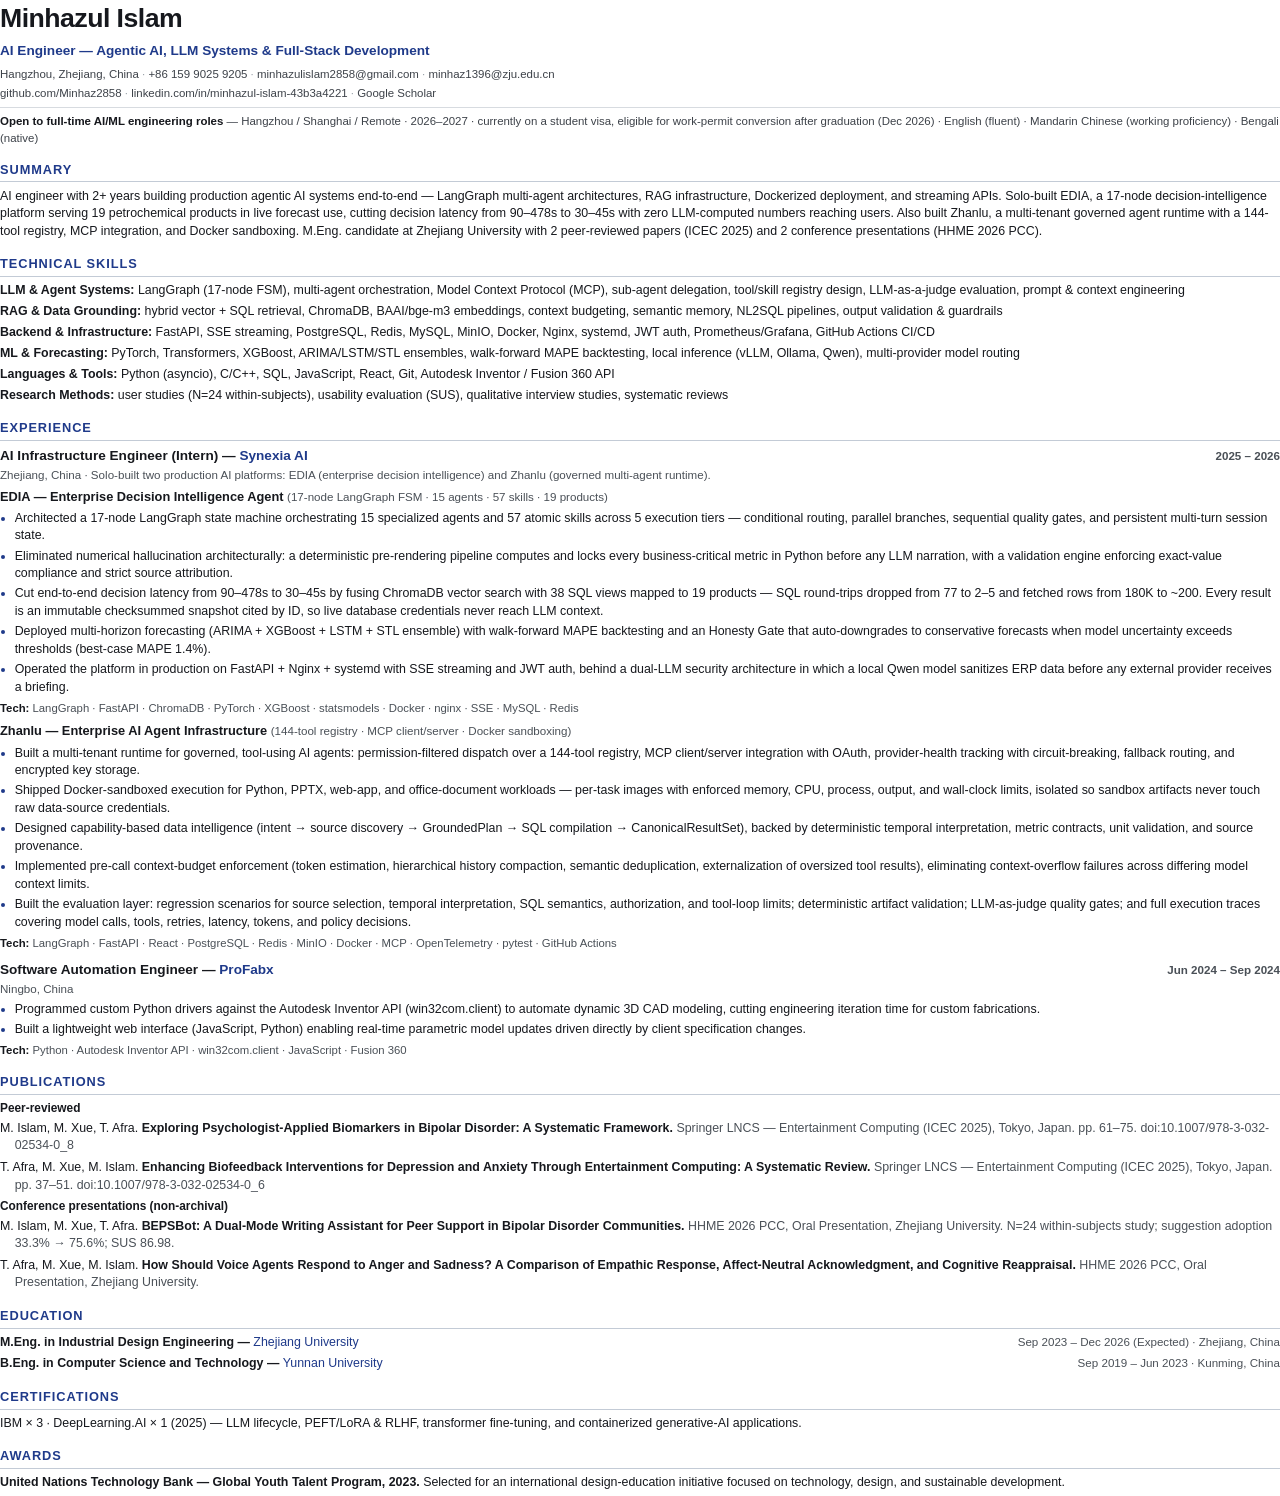
<file: resume/Minhazul_Islam_Resume.html>
<!DOCTYPE html>
<html lang="en">
<head>
<meta charset="UTF-8" />
<title>Minhazul Islam — AI Engineer</title>
<style>
  @page { size: A4; margin: 13mm 14mm 12mm 14mm; }

  * { box-sizing: border-box; }

  html {
    font-family: "Helvetica Neue", Helvetica, Arial, sans-serif;
    font-size: 9.3pt;
    line-height: 1.42;
    color: #16181d;
  }
  body { margin: 0; }

  /* ---------- header ---------- */
  .name {
    font-size: 20pt;
    font-weight: 700;
    letter-spacing: -0.4pt;
    margin: 0 0 2pt;
  }
  .tagline {
    font-size: 10.2pt;
    font-weight: 600;
    color: #1f3a8a;
    margin: 0 0 5pt;
  }
  .contact {
    font-size: 8.6pt;
    color: #3d4249;
    margin: 0 0 2pt;
  }
  .contact span + span::before { content: "  ·  "; color: #9aa1a9; }
  .contact a { color: #3d4249; text-decoration: none; }
  .status {
    font-size: 8.6pt;
    color: #3d4249;
    margin: 4pt 0 0;
    padding-top: 4pt;
    border-top: 0.6pt solid #d7dbe0;
  }
  .status strong { color: #16181d; }

  /* ---------- sections ---------- */
  h2 {
    font-size: 9.6pt;
    font-weight: 700;
    letter-spacing: 0.7pt;
    text-transform: uppercase;
    color: #1f3a8a;
    margin: 11pt 0 4pt;
    padding-bottom: 2pt;
    border-bottom: 0.8pt solid #c3cbd6;
    page-break-after: avoid;
  }

  /* keep blocks intact across page breaks */
  .proj, .pub, .edu, .job-head, .pub-group, .plain { page-break-inside: avoid; }
  p { margin: 0 0 4pt; }

  /* ---------- skills ---------- */
  .skills p { margin: 0 0 2.5pt; }
  .skills b { color: #16181d; }

  /* ---------- experience ---------- */
  .job { margin-bottom: 7pt; }
  .job-head {
    display: flex;
    justify-content: space-between;
    align-items: baseline;
    gap: 8pt;
  }
  .job-title { font-size: 10.2pt; font-weight: 700; }
  .job-title em { font-style: normal; font-weight: 600; color: #1f3a8a; }
  .job-when { font-size: 8.7pt; font-weight: 600; color: #4a5057; white-space: nowrap; }
  .job-sub { font-size: 8.7pt; color: #4a5057; margin: 1pt 0 3pt; }

  .proj { margin: 0 0 5pt; }
  .proj-name { font-weight: 700; font-size: 9.6pt; margin: 0 0 3pt; }
  .proj-name em {
    font-style: normal;
    font-weight: 500;
    color: #4a5057;
    font-size: 8.7pt;
  }

  ul { margin: 0; padding-left: 11pt; }
  li { margin: 0 0 2pt; }
  li::marker { color: #1f3a8a; }

  .tech {
    font-size: 8.5pt;
    color: #4a5057;
    margin: 2.5pt 0 0;
  }
  .tech b { color: #16181d; }

  /* ---------- publications ---------- */
  .pub-group { font-weight: 700; font-size: 8.9pt; margin: 3pt 0 2pt; }
  .pub { margin: 0 0 3pt; padding-left: 11pt; text-indent: -11pt; }
  .pub .venue { color: #4a5057; }
  .pub .doi { color: #4a5057; }

  /* ---------- education ---------- */
  .edu {
    display: flex;
    justify-content: space-between;
    align-items: baseline;
    gap: 8pt;
    margin-bottom: 3pt;
  }
  .edu-deg { font-weight: 700; }
  .edu-deg span { font-weight: 500; color: #1f3a8a; }
  .edu-when { font-size: 8.7pt; color: #4a5057; white-space: nowrap; }

  .plain { margin: 0 0 3pt; }
  .award-title { font-weight: 700; }
</style>
</head>
<body>

  <header>
    <h1 class="name">Minhazul Islam</h1>
    <p class="tagline">AI Engineer — Agentic AI, LLM Systems &amp; Full-Stack Development</p>
    <p class="contact">
      <span>Hangzhou, Zhejiang, China</span>
      <span>+86 159 9025 9205</span>
      <span><a href="mailto:minhazulislam2858@gmail.com">minhazulislam2858@gmail.com</a></span>
      <span><a href="mailto:minhaz1396@zju.edu.cn">minhaz1396@zju.edu.cn</a></span>
    </p>
    <p class="contact">
      <span><a href="https://github.com/Minhaz2858">github.com/Minhaz2858</a></span>
      <span><a href="https://www.linkedin.com/in/minhazul-islam-43b3a4221/">linkedin.com/in/minhazul-islam-43b3a4221</a></span>
      <span><a href="https://scholar.google.com/citations?hl=en&amp;view_op=search_authors&amp;mauthors=Minhazul+Islam">Google Scholar</a></span>
    </p>
    <p class="status">
      <strong>Open to full-time AI/ML engineering roles</strong> — Hangzhou / Shanghai / Remote · 2026–2027 ·
      currently on a student visa, eligible for work-permit conversion after graduation (Dec 2026) ·
      English (fluent) · Mandarin Chinese (working proficiency) · Bengali (native)
    </p>
  </header>

  <h2>Summary</h2>
  <p>
    AI engineer with 2+ years building production agentic AI systems end-to-end — LangGraph multi-agent
    architectures, RAG infrastructure, Dockerized deployment, and streaming APIs. Solo-built EDIA, a 17-node
    decision-intelligence platform serving 19 petrochemical products in live forecast use, cutting decision
    latency from 90–478s to 30–45s with zero LLM-computed numbers reaching users. Also built Zhanlu, a
    multi-tenant governed agent runtime with a 144-tool registry, MCP integration, and Docker sandboxing.
    M.Eng. candidate at Zhejiang University with 2 peer-reviewed papers (ICEC 2025) and 2 conference
    presentations (HHME 2026 PCC).
  </p>

  <h2>Technical Skills</h2>
  <div class="skills">
    <p><b>LLM &amp; Agent Systems:</b> LangGraph (17-node FSM), multi-agent orchestration, Model Context Protocol (MCP), sub-agent delegation, tool/skill registry design, LLM-as-a-judge evaluation, prompt &amp; context engineering</p>
    <p><b>RAG &amp; Data Grounding:</b> hybrid vector + SQL retrieval, ChromaDB, BAAI/bge-m3 embeddings, context budgeting, semantic memory, NL2SQL pipelines, output validation &amp; guardrails</p>
    <p><b>Backend &amp; Infrastructure:</b> FastAPI, SSE streaming, PostgreSQL, Redis, MySQL, MinIO, Docker, Nginx, systemd, JWT auth, Prometheus/Grafana, GitHub Actions CI/CD</p>
    <p><b>ML &amp; Forecasting:</b> PyTorch, Transformers, XGBoost, ARIMA/LSTM/STL ensembles, walk-forward MAPE backtesting, local inference (vLLM, Ollama, Qwen), multi-provider model routing</p>
    <p><b>Languages &amp; Tools:</b> Python (asyncio), C/C++, SQL, JavaScript, React, Git, Autodesk Inventor / Fusion 360 API</p>
    <p><b>Research Methods:</b> user studies (N=24 within-subjects), usability evaluation (SUS), qualitative interview studies, systematic reviews</p>
  </div>

  <h2>Experience</h2>

  <div class="job">
    <div class="job-head">
      <div class="job-title">AI Infrastructure Engineer (Intern) — <em>Synexia AI</em></div>
      <div class="job-when">2025 – 2026</div>
    </div>
    <p class="job-sub">Zhejiang, China · Solo-built two production AI platforms: EDIA (enterprise decision intelligence) and Zhanlu (governed multi-agent runtime).</p>

    <div class="proj">
      <p class="proj-name">EDIA — Enterprise Decision Intelligence Agent <em>(17-node LangGraph FSM · 15 agents · 57 skills · 19 products)</em></p>
      <ul>
        <li>Architected a 17-node LangGraph state machine orchestrating 15 specialized agents and 57 atomic skills across 5 execution tiers — conditional routing, parallel branches, sequential quality gates, and persistent multi-turn session state.</li>
        <li>Eliminated numerical hallucination architecturally: a deterministic pre-rendering pipeline computes and locks every business-critical metric in Python before any LLM narration, with a validation engine enforcing exact-value compliance and strict source attribution.</li>
        <li>Cut end-to-end decision latency from 90–478s to 30–45s by fusing ChromaDB vector search with 38 SQL views mapped to 19 products — SQL round-trips dropped from 77 to 2–5 and fetched rows from 180K to ~200. Every result is an immutable checksummed snapshot cited by ID, so live database credentials never reach LLM context.</li>
        <li>Deployed multi-horizon forecasting (ARIMA + XGBoost + LSTM + STL ensemble) with walk-forward MAPE backtesting and an Honesty Gate that auto-downgrades to conservative forecasts when model uncertainty exceeds thresholds (best-case MAPE 1.4%).</li>
        <li>Operated the platform in production on FastAPI + Nginx + systemd with SSE streaming and JWT auth, behind a dual-LLM security architecture in which a local Qwen model sanitizes ERP data before any external provider receives a briefing.</li>
      </ul>
      <p class="tech"><b>Tech:</b> LangGraph · FastAPI · ChromaDB · PyTorch · XGBoost · statsmodels · Docker · nginx · SSE · MySQL · Redis</p>
    </div>

    <div class="proj">
      <p class="proj-name">Zhanlu — Enterprise AI Agent Infrastructure <em>(144-tool registry · MCP client/server · Docker sandboxing)</em></p>
      <ul>
        <li>Built a multi-tenant runtime for governed, tool-using AI agents: permission-filtered dispatch over a 144-tool registry, MCP client/server integration with OAuth, provider-health tracking with circuit-breaking, fallback routing, and encrypted key storage.</li>
        <li>Shipped Docker-sandboxed execution for Python, PPTX, web-app, and office-document workloads — per-task images with enforced memory, CPU, process, output, and wall-clock limits, isolated so sandbox artifacts never touch raw data-source credentials.</li>
        <li>Designed capability-based data intelligence (intent → source discovery → GroundedPlan → SQL compilation → CanonicalResultSet), backed by deterministic temporal interpretation, metric contracts, unit validation, and source provenance.</li>
        <li>Implemented pre-call context-budget enforcement (token estimation, hierarchical history compaction, semantic deduplication, externalization of oversized tool results), eliminating context-overflow failures across differing model context limits.</li>
        <li>Built the evaluation layer: regression scenarios for source selection, temporal interpretation, SQL semantics, authorization, and tool-loop limits; deterministic artifact validation; LLM-as-judge quality gates; and full execution traces covering model calls, tools, retries, latency, tokens, and policy decisions.</li>
      </ul>
      <p class="tech"><b>Tech:</b> LangGraph · FastAPI · React · PostgreSQL · Redis · MinIO · Docker · MCP · OpenTelemetry · pytest · GitHub Actions</p>
    </div>
  </div>

  <div class="job">
    <div class="job-head">
      <div class="job-title">Software Automation Engineer — <em>ProFabx</em></div>
      <div class="job-when">Jun 2024 – Sep 2024</div>
    </div>
    <p class="job-sub">Ningbo, China</p>
    <ul>
      <li>Programmed custom Python drivers against the Autodesk Inventor API (win32com.client) to automate dynamic 3D CAD modeling, cutting engineering iteration time for custom fabrications.</li>
      <li>Built a lightweight web interface (JavaScript, Python) enabling real-time parametric model updates driven directly by client specification changes.</li>
    </ul>
    <p class="tech"><b>Tech:</b> Python · Autodesk Inventor API · win32com.client · JavaScript · Fusion 360</p>
  </div>

  <h2>Publications</h2>
  <p class="pub-group">Peer-reviewed</p>
  <p class="pub">M. Islam, M. Xue, T. Afra. <b>Exploring Psychologist-Applied Biomarkers in Bipolar Disorder: A Systematic Framework.</b> <span class="venue">Springer LNCS — Entertainment Computing (ICEC 2025), Tokyo, Japan. pp. 61–75.</span> <span class="doi">doi:10.1007/978-3-032-02534-0_8</span></p>
  <p class="pub">T. Afra, M. Xue, M. Islam. <b>Enhancing Biofeedback Interventions for Depression and Anxiety Through Entertainment Computing: A Systematic Review.</b> <span class="venue">Springer LNCS — Entertainment Computing (ICEC 2025), Tokyo, Japan. pp. 37–51.</span> <span class="doi">doi:10.1007/978-3-032-02534-0_6</span></p>
  <p class="pub-group">Conference presentations (non-archival)</p>
  <p class="pub">M. Islam, M. Xue, T. Afra. <b>BEPSBot: A Dual-Mode Writing Assistant for Peer Support in Bipolar Disorder Communities.</b> <span class="venue">HHME 2026 PCC, Oral Presentation, Zhejiang University.</span> <span class="doi">N=24 within-subjects study; suggestion adoption 33.3% → 75.6%; SUS 86.98.</span></p>
  <p class="pub">T. Afra, M. Xue, M. Islam. <b>How Should Voice Agents Respond to Anger and Sadness? A Comparison of Empathic Response, Affect-Neutral Acknowledgment, and Cognitive Reappraisal.</b> <span class="venue">HHME 2026 PCC, Oral Presentation, Zhejiang University.</span></p>

  <h2>Education</h2>
  <div class="edu">
    <div class="edu-deg">M.Eng. in Industrial Design Engineering — <span>Zhejiang University</span></div>
    <div class="edu-when">Sep 2023 – Dec 2026 (Expected) · Zhejiang, China</div>
  </div>
  <div class="edu">
    <div class="edu-deg">B.Eng. in Computer Science and Technology — <span>Yunnan University</span></div>
    <div class="edu-when">Sep 2019 – Jun 2023 · Kunming, China</div>
  </div>

  <h2>Certifications</h2>
  <p class="plain">IBM × 3 · DeepLearning.AI × 1 (2025) — LLM lifecycle, PEFT/LoRA &amp; RLHF, transformer fine-tuning, and containerized generative-AI applications.</p>

  <h2>Awards</h2>
  <p class="plain"><span class="award-title">United Nations Technology Bank — Global Youth Talent Program, 2023.</span> Selected for an international design-education initiative focused on technology, design, and sustainable development.</p>

</body>
</html>
</file>
